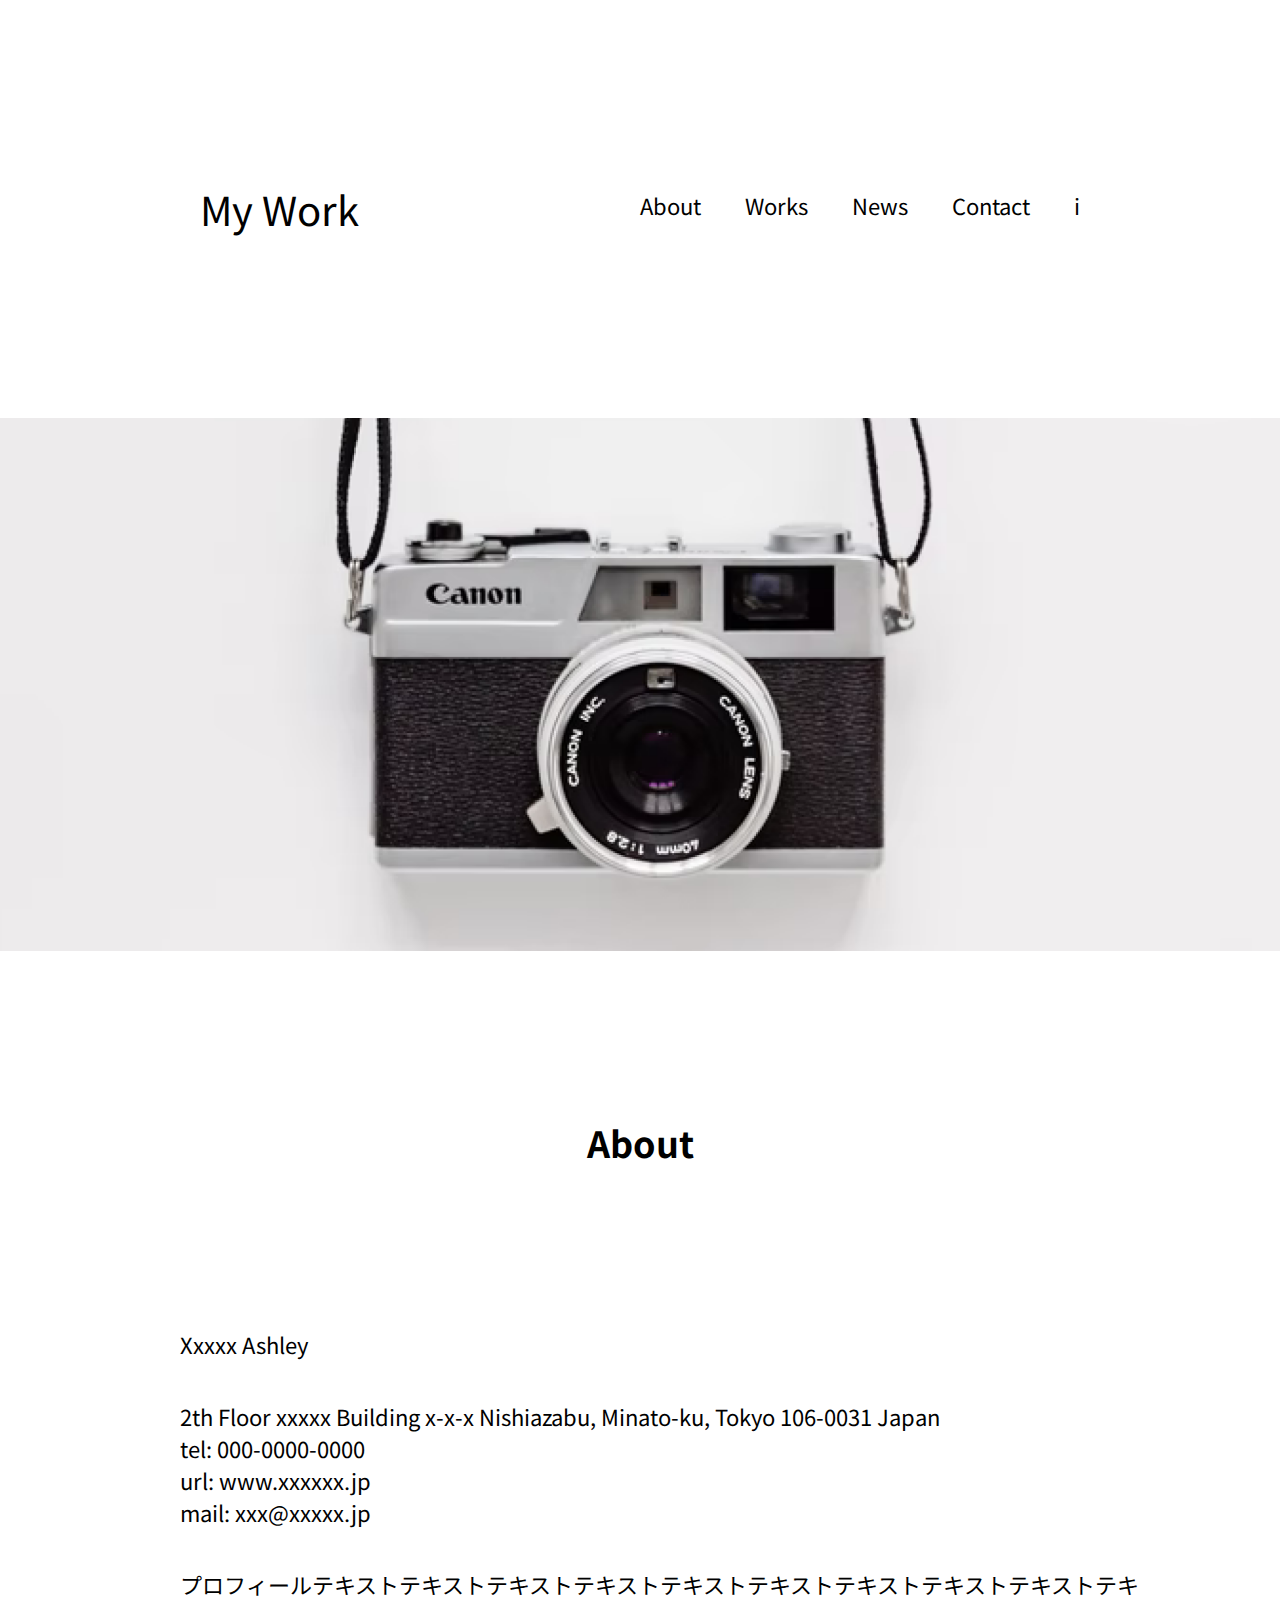
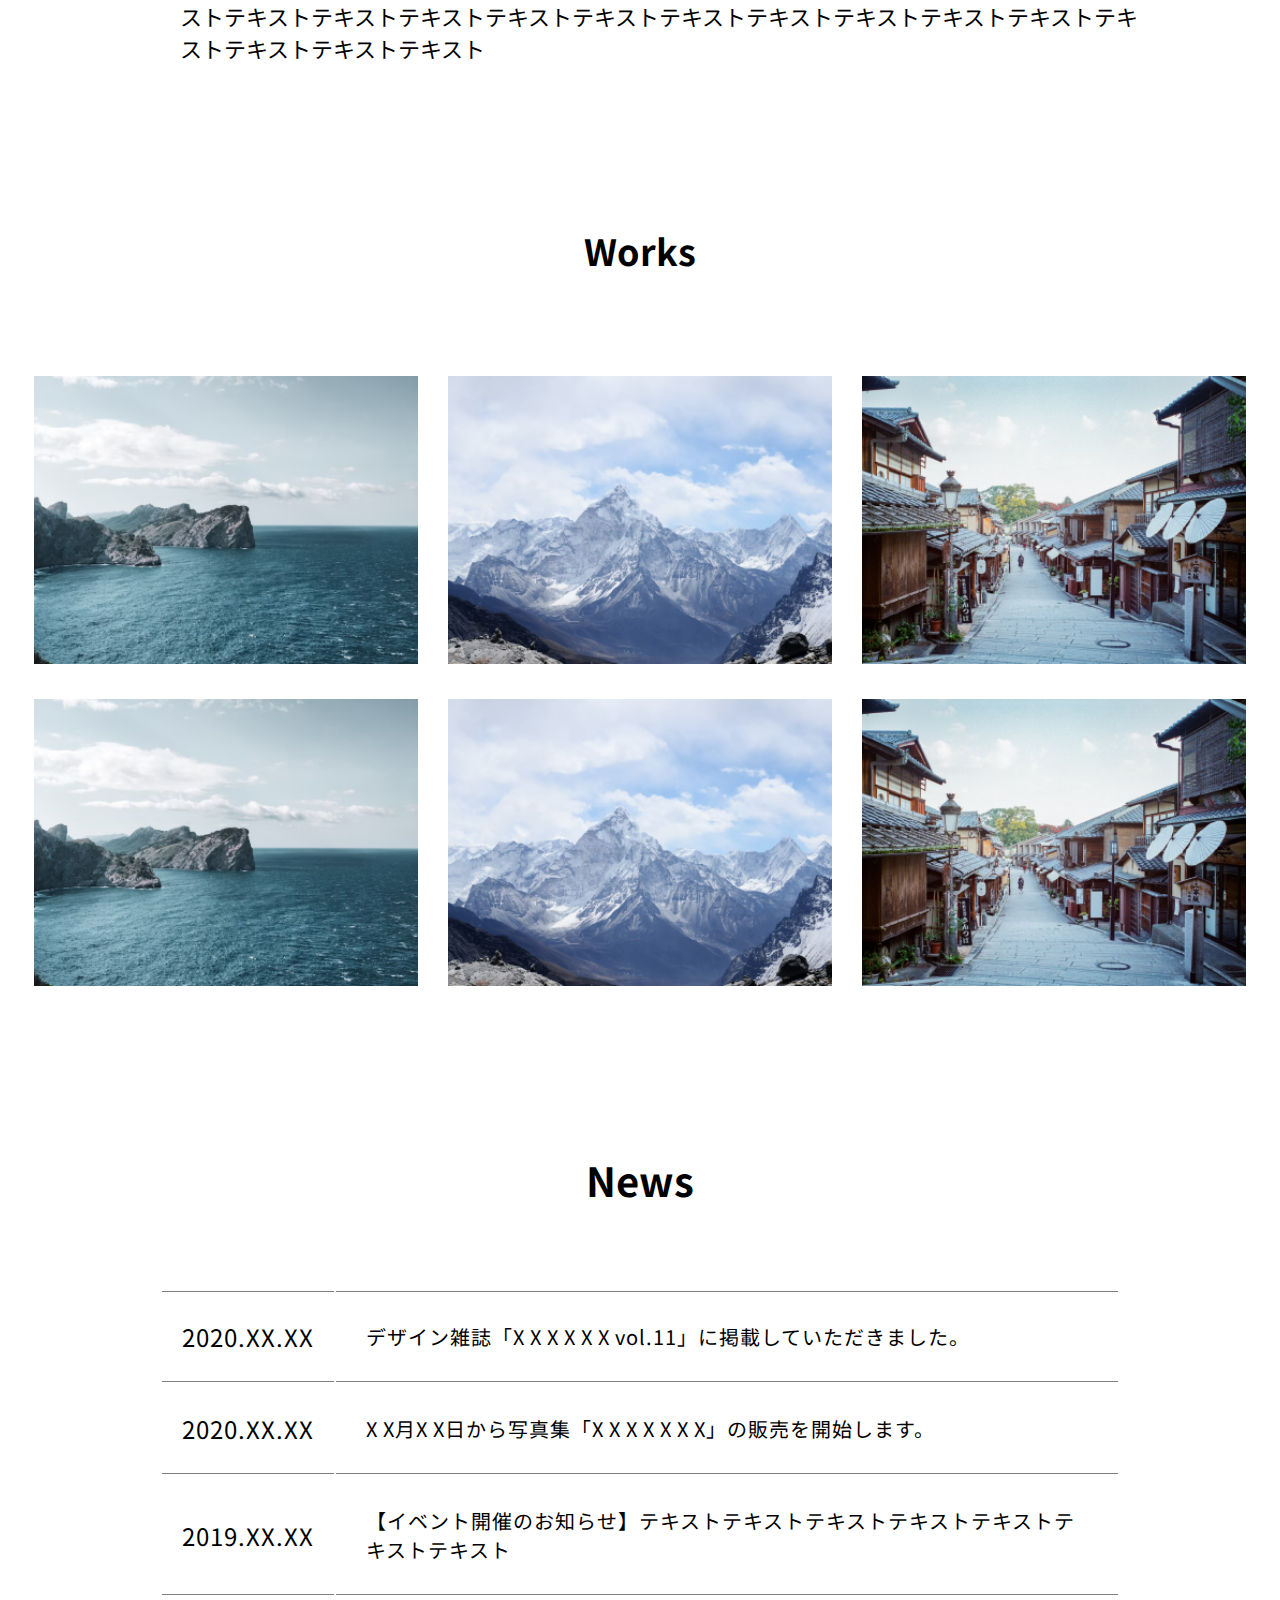
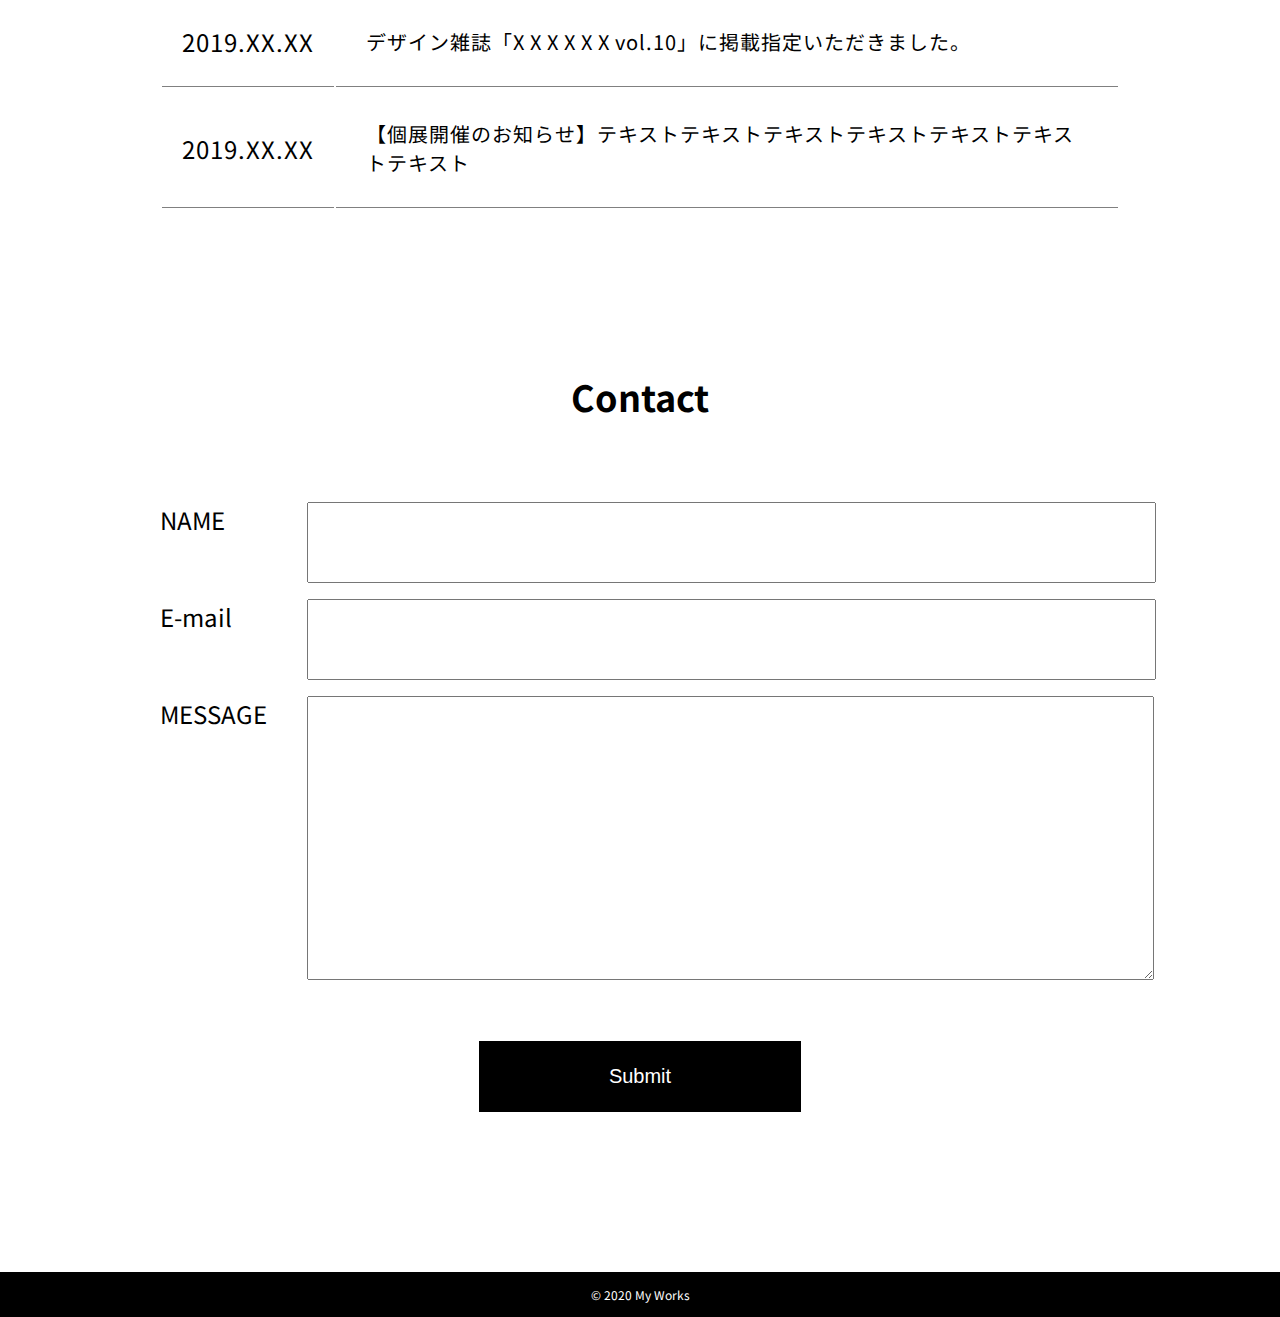
<file: My Work - Portfolio/index.html>
<!DOCTYPE html>
<html lang="ja">

<head>
  <meta charset="UTF-8">
  <meta name="viewport" content="width=device-width, initial-scale=1.0">
  <meta name="description" content="LPページ練習">
  <link rel="preconnect" href="https://fonts.googleapis.com">
  <link rel="preconnect" href="https://fonts.gstatic.com" crossorigin>
  <link href="https://fonts.googleapis.com/css2?family=Noto+Sans+JP:wght@100..900&display=swap" rel="stylesheet">
  <link rel="stylesheet" href="style.css">
  <title>My Work - Portfolio</title>
</head>

<body>

  <header>
    <nav>
      <div class="mywork">
        <a href="index.html">My Work</a>
      </div>
      <div class="menu">
        <a href="#about">About</a>
        <a href="#works">Works</a>
        <a href="#news">News</a>
        <a href="#contact">Contact</a>
        <a href="https://www.instagram.com/" target="_blank">
          i
        </a>
      </div>
    </nav>
  </header>

  <main>
    <article>
      <!-- メインビジュアル -->
      <div>
        <img src="images/main.png" alt="" class="main-pic">
      </div>

      <!-- About -->
      <h2 id="about">About</h2>
      <section class="about">
        <h3 class="name">Xxxxx Ashley</h3>
        <div class="address">
          <p>2th Floor xxxxx Building x-x-x Nishiazabu, Minato-ku, Tokyo 106-0031 Japan</p>
          <p>tel: 000-0000-0000</p>
          <p>url: www.xxxxxx.jp</p>
          <p>mail: xxx@xxxxx.jp</p>
        </div>
        <div class="text">
          <p>プロフィールテキストテキストテキストテキストテキストテキストテキストテキストテキストテキストテキストテキストテキストテキストテキストテキストテキストテキストテキストテキストテキストテキストテキストテキスト</p>
        </div>
      </section>

      <!-- Works -->
      <h2 id="works">Works</h2>
      <section class="works">
        <div class="item">
          <img src="images/works1.png" alt="日本海" class="works-pic">
        </div>
        <div class="item">
          <img src="images/works2.png" alt="御嶽山" class="works-pic">
        </div>
        <div class="item">
          <img src="images/works3.png" alt="京都の街並み" class="works-pic">
        </div>
        <div class="item">
          <img src="images/works1.png" alt="日本海" class="works-pic">
        </div>
        <div class="item">
          <img src="images/works2.png" alt="御嶽山" class="works-pic">
        </div>
        <div class="item">
          <img src="images/works3.png" alt="京都の街並み" class="works-pic">
        </div>
      </section>

      <!-- News -->
      <h2 id="news">News</h2>
      <section class="news">
        <table class="news-table">
          <tr>
            <th class="table-header-first">2020.XX.XX</th>
            <td class="cell-first">デザイン雑誌「X X X X X X vol.11」に掲載していただきました。</td>
          </tr>
          <tr>
            <th class="table-header">2020.XX.XX</th>
            <td class="cell">X X月X X日から写真集「X X X X X X X」の販売を開始します。</td>
          </tr>
          <tr>
            <th class="table-header">2019.XX.XX</th>
            <td class="cell">【イベント開催のお知らせ】テキストテキストテキストテキストテキストテキストテキスト</td>
          </tr>
          <tr>
            <th class="table-header">2019.XX.XX</th>
            <td class="cell">デザイン雑誌「X X X X X X vol.10」に掲載指定いただきました。</td>
          </tr>
          <tr>
            <th class="table-header">2019.XX.XX</th>
            <td class="cell">【個展開催のお知らせ】テキストテキストテキストテキストテキストテキストテキスト</td>
          </tr>
        </table>
      </section>

      <!-- Contact -->
      <h2 id="contact">Contact</h2>
      <section class="contact">
        <form>
          <div class="contact-container">
            <div class="contact-heading">
              <label class="contact-label">NAME</label>
            </div>
            <div class="text-area">
              <input type="text" name="name" class="contact-textbox">
            </div>
          </div>
          <div class="contact-container">
            <div class="contact-heading">
              <label class="contact-label">E-mail</label>
            </div>
            <div class="text-area">
              <input type="text" name="E-mail" class="contact-textbox">
            </div>
          </div>
          <div class="contact-container">
            <div class="contact-heading">
              <label class="contact-label">MESSAGE</label>
            </div>
            <div  class="text-area">
              <textarea class="contact-textarea" name="message"></textarea>
            </div>
          </div>
          </div>
          <input type="submit" alt="送信する" class="button">
        </form>
      </section>
    </article>
  </main>

  <!-- フッター -->
  <footer>
    <p>&copy; 2020 My Works</p>
  </footer>
</body>

</html>
</file>
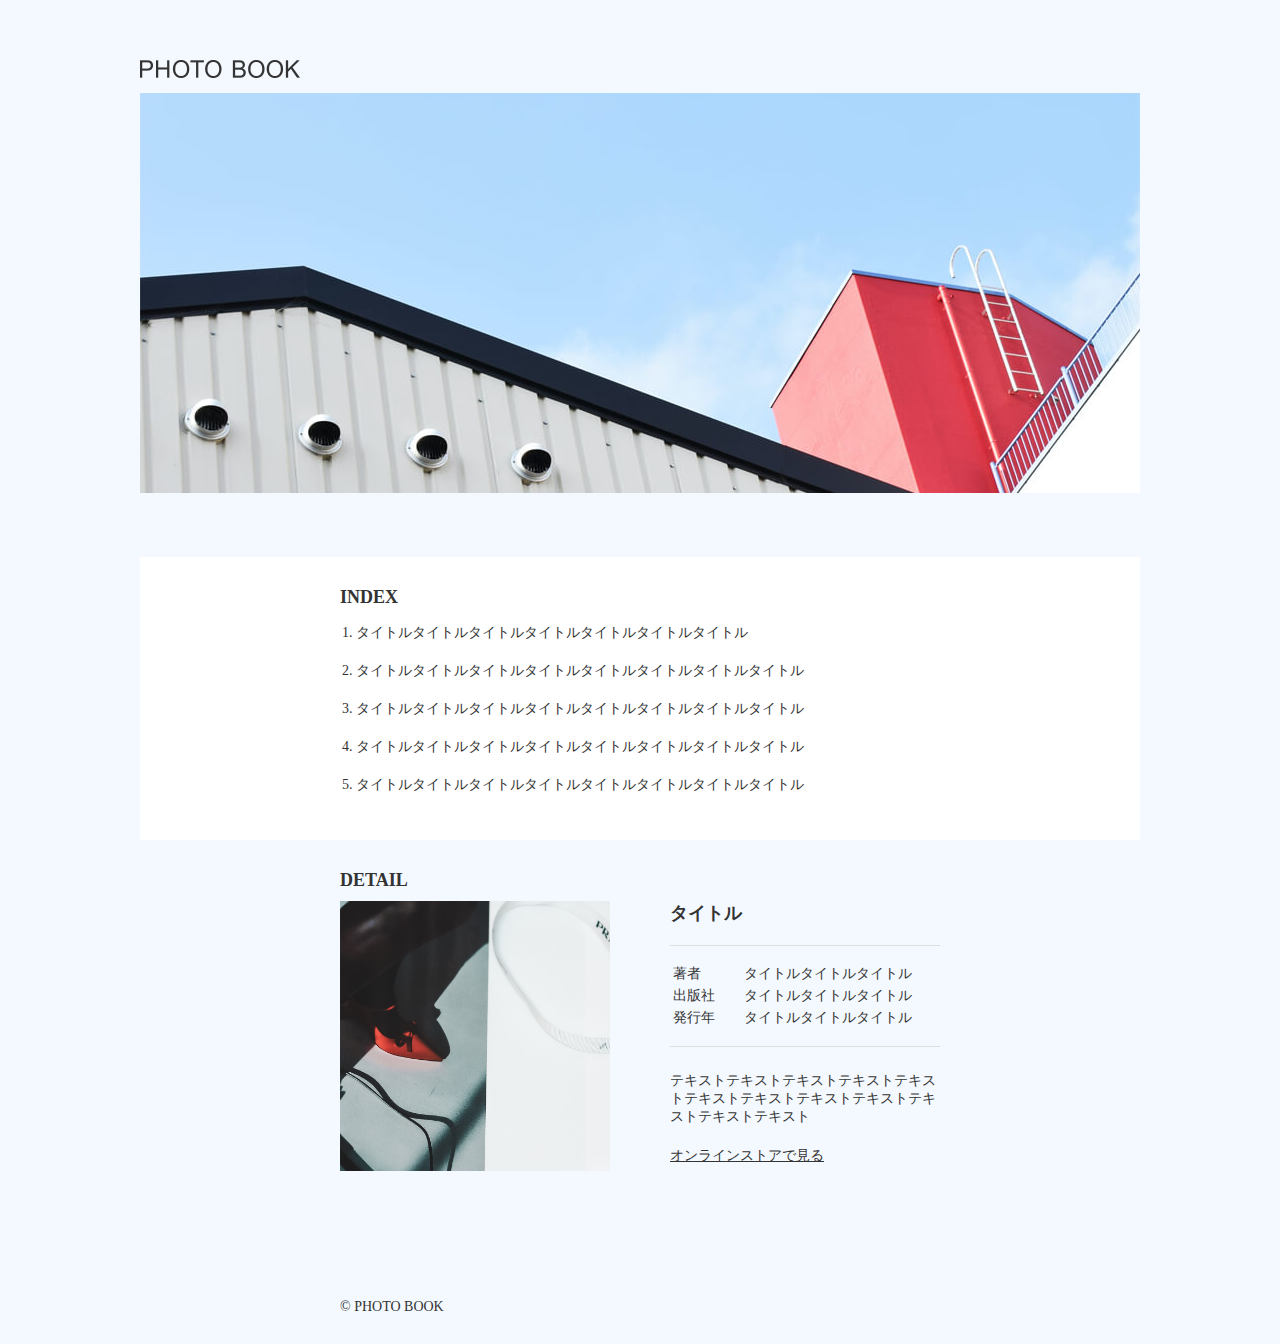
<file: portfolio5_Photobook/index.html>
<!DOCTYPE html>
<html lang="ja">

<head>
  <meta charset="UTF-8">
  <meta name="viewport" content="width=device-width, initial-scale=1.0">
  <link rel="stylesheet" href="style.css">
  <link rel="icon" href="img 2/favicon.ico">
  <title>PHOTO BOOK</title>

</head>

<body>

  <section>
    <header>
      <h1>
        <img src="img 2/logo.png" alt="ロゴ" class="logo">
      </h1>
    </header>

    <main>
      <div class="main-visual">
        <img src="img 2/mainvisual.jpg" alt="建物" class="main-pic">
      </div>

      <section id="index">
        <div class="index">
          <h2>INDEX</h2>
          <div class="list">
            <ol>
              <li>タイトルタイトルタイトルタイトルタイトルタイトルタイトル</li>
              <li>タイトルタイトルタイトルタイトルタイトルタイトルタイトルタイトル</li>
              <li>タイトルタイトルタイトルタイトルタイトルタイトルタイトルタイトル</li>
              <li>タイトルタイトルタイトルタイトルタイトルタイトルタイトルタイトル</li>
              <li>タイトルタイトルタイトルタイトルタイトルタイトルタイトルタイトル</li>
            </ol>
          </div>
        </div>
      </section>

      <section id="detail">
        <h2>DETAIL</h2>

        <div class="contents">
          <div class="contents-img">
            <img src="img 2/detail.jpg" alt="?">
          </div>
          <div class="contents-item">
            <h3>タイトル</h3>
            <table>
              <tr>
                <th>著者</th>
                <td>タイトルタイトルタイトル</td>
              </tr>
              <tr>
                <th>出版社</th>
                <td>タイトルタイトルタイトル</td>
              </tr>
              <tr>
                <th>発行年</th>
                <td>タイトルタイトルタイトル</td>
              </tr>
            </table>
            <p>テキストテキストテキストテキストテキストテキストテキストテキストテキストテキストテキストテキスト</p>
            <a href="#">オンラインストアで見る</a>
          </div>
        </div>

      </section>
    </main>

    <footer>
      <p>&copy; PHOTO BOOK</p>
    </footer>

  </section>
</body>

</html>
</file>
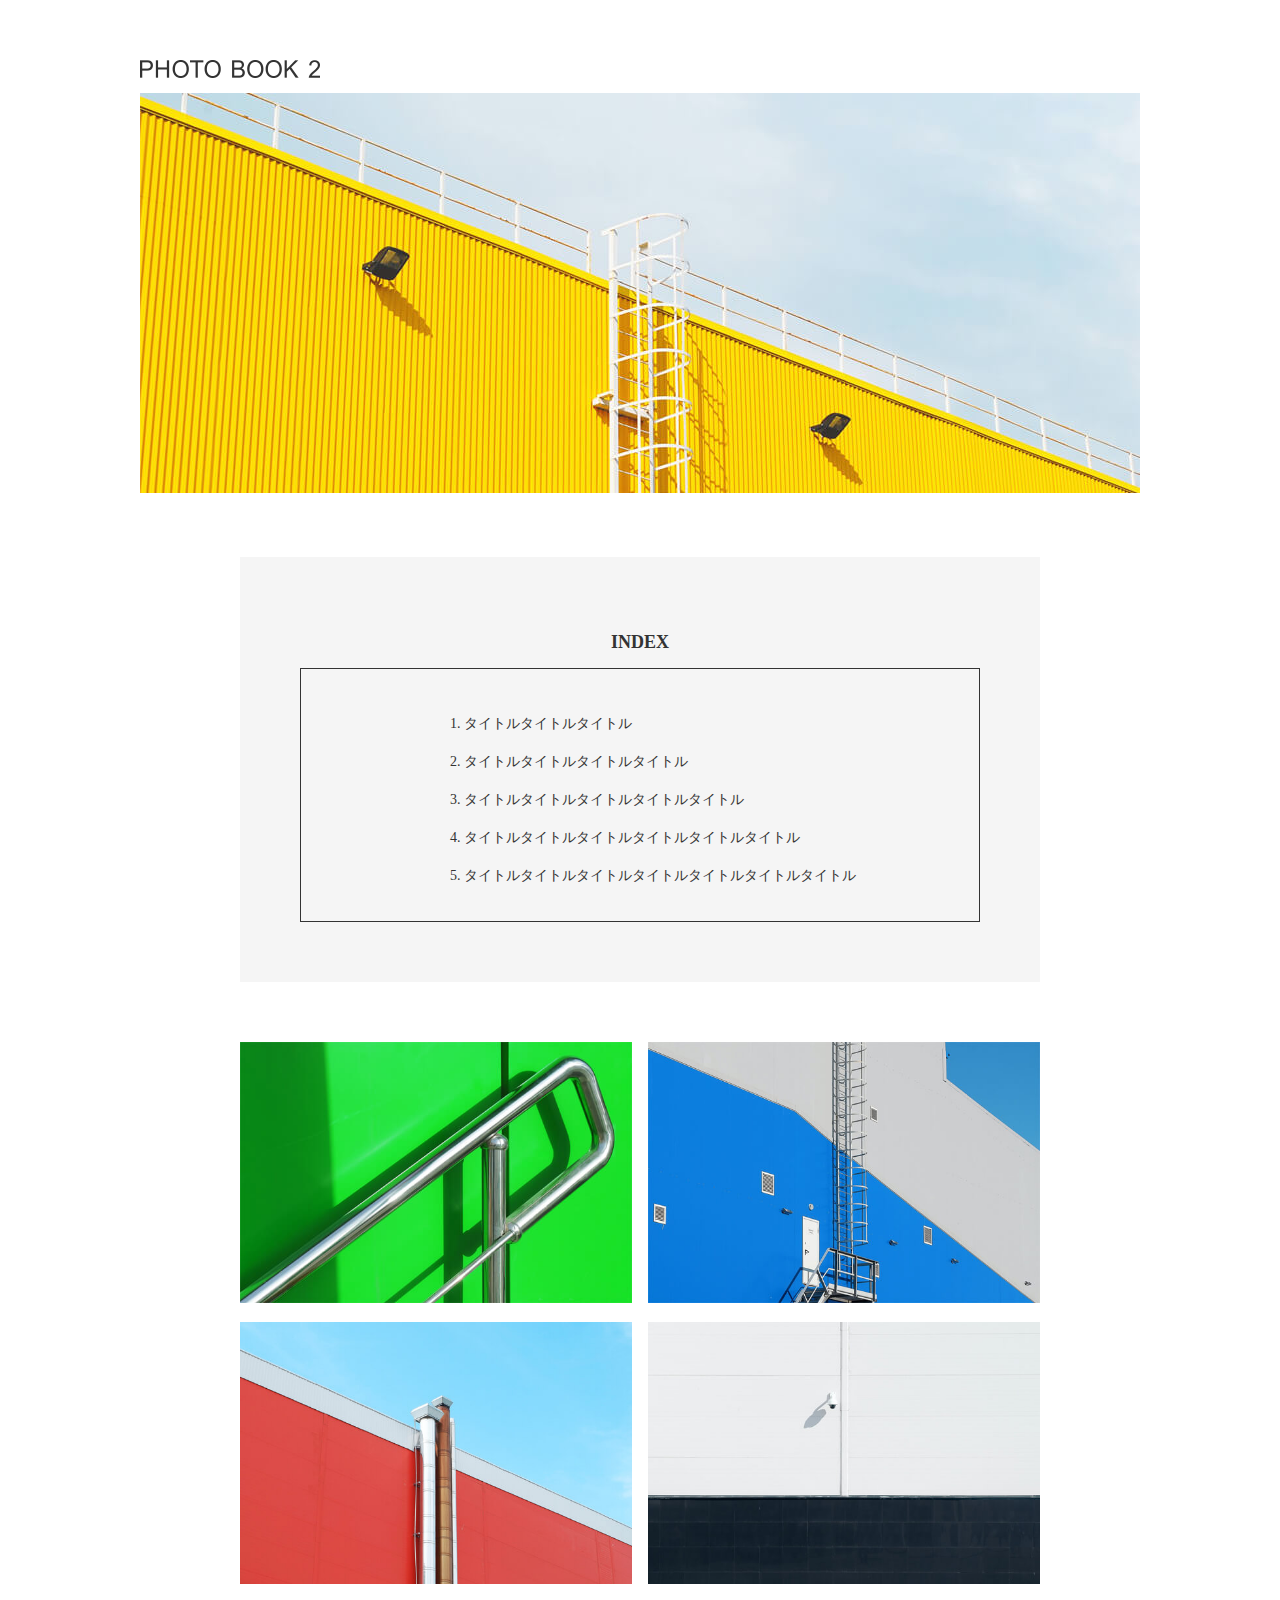
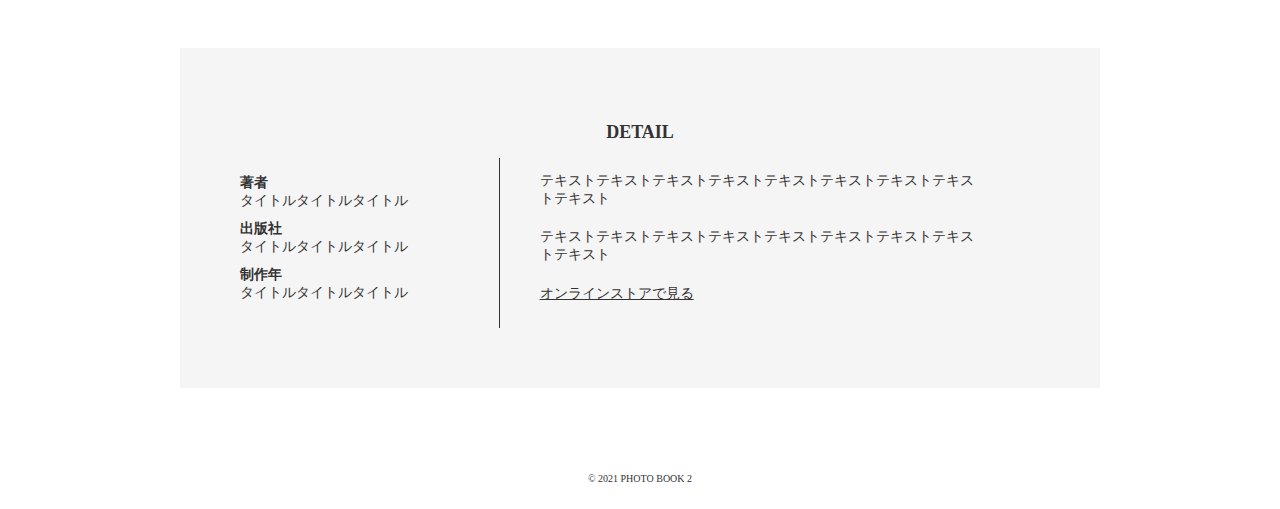
<file: Portfolio6_PhotoBook2/index.html>
<!DOCTYPE html>
<html lang="ja">

<head>
  <meta charset="UTF-8">
  <meta name="viewport" content="width=device-width, initial-scale=1.0">
  <title>PHOTO BOOK</title>
  <link rel="stylesheet" href="style.css">
  <link rel="icon" href="img 2/favicon.ico">
</head>

<body>

  <header id="header">
    <h1 class="site-title">
      <a href="index.html">
        <img src="img 2/logo.png" alt="ロゴ" class="logo" width="180">
      </a>
    </h1>
  </header>

  <main>
    <div id="mainvisual">
      <img src="img 2/mainvisual.jpg" alt="建造物" class="main-pic">
    </div>

    <div class="innner">
      <section id="index">
        <h2 class="section-title">INDEX</h2>
        <div class="title-list">
          <ol>
            <li>タイトルタイトルタイトル</li>
            <li>タイトルタイトルタイトルタイトル</li>
            <li>タイトルタイトルタイトルタイトルタイトル</li>
            <li>タイトルタイトルタイトルタイトルタイトルタイトル</li>
            <li>タイトルタイトルタイトルタイトルタイトルタイトルタイトル</li>
          </ol>
        </div>
      </section>

      <section id="photo">
        <ul>
          <li>
            <img src="img 2/photo1.jpg" alt="写真" class="photo">
          </li>
          <li>
            <img src="img 2/photo2.jpg" alt="写真" class="photo">
          </li>
          <li>
            <img src="img 2/photo3.jpg" alt="写真" class="photo">
          </li>
          <li>
            <img src="img 2/photo4.jpg" alt="写真" class="photo">
          </li>
        </ul>
      </section>

      <section id="detail">
        <h2 class="section-title">DETAIL</h2>
        <div class="flex-container">
          <dl class="flex-item1">
            <dt>著者</dt>
            <dd>タイトルタイトルタイトル</dd>
            <dt>出版社</dt>
            <dd>タイトルタイトルタイトル</dd>
            <dt>制作年</dt>
            <dd>タイトルタイトルタイトル</dd>
          </dl>
          <div class="flex-item2">
            <p>テキストテキストテキストテキストテキストテキストテキストテキストテキスト</p>
            <p>テキストテキストテキストテキストテキストテキストテキストテキストテキスト</p>
            <a href="#">オンラインストアで見る</a>
          </div>
        </div>
      </section>
    </div>
  </main>

  <footer>
    <p>&copy; 2021 PHOTO BOOK 2</p>
  </footer>

</body>

</html>
</file>
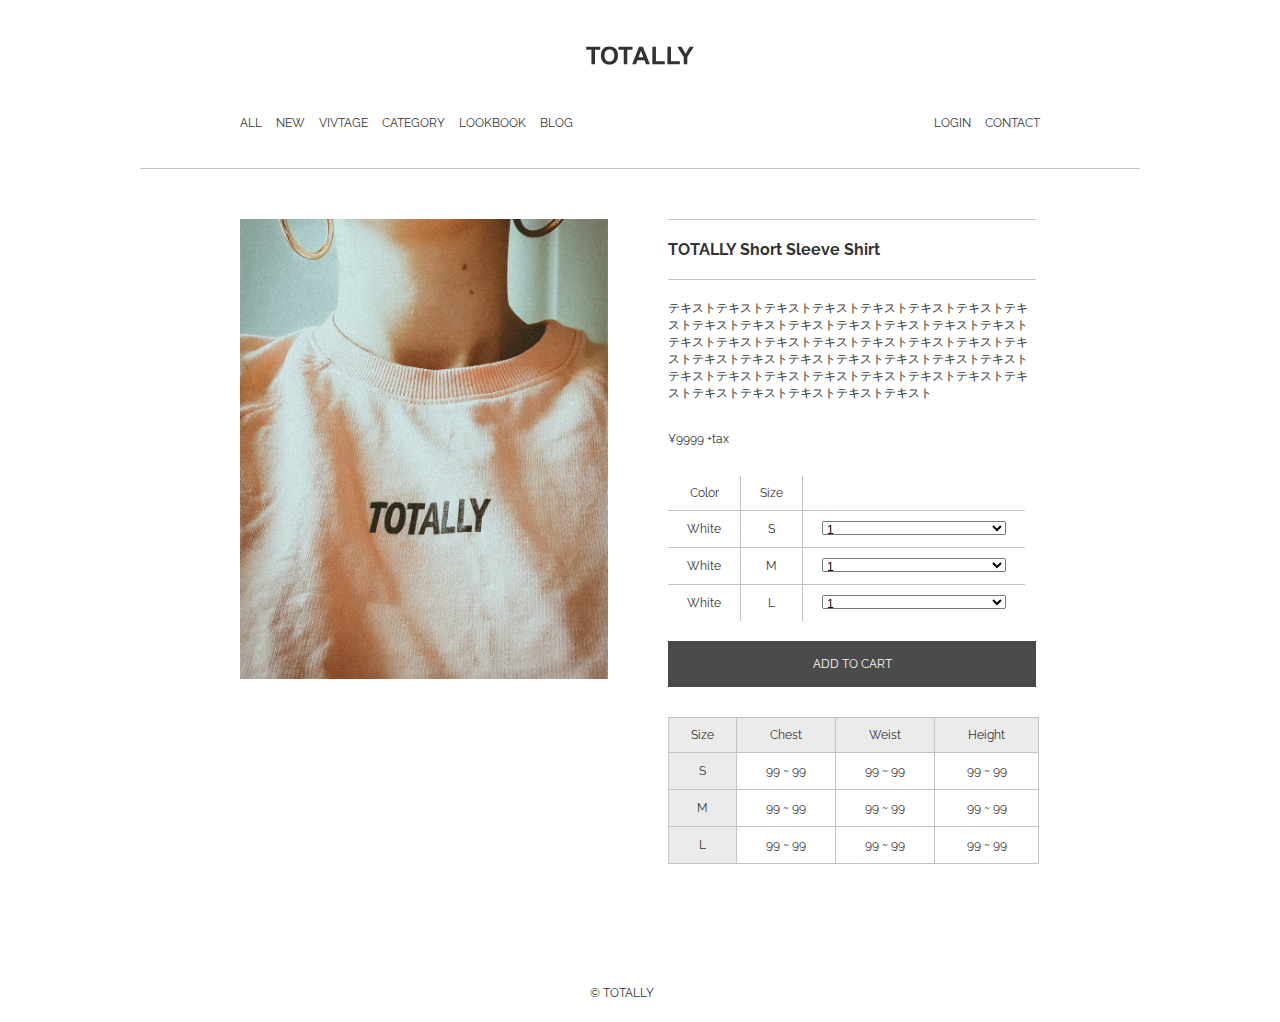
<file: Portfolio7_TOTALLY/index.html>
<!DOCTYPE html>
<html lang="ja">

<head>
  <meta charset="UTF-8">
  <meta name="viewport" content="width=device-width, initial-scale=1.0">
  <meta name="description" content="アパレルブランドのECサイト">
  <link rel="preconnect" href="https://fonts.googleapis.com">
  <link rel="preconnect" href="https://fonts.gstatic.com" crossorigin>
  <link href="https://fonts.googleapis.com/css2?family=Raleway:ital,wght@0,100..900;1,100..900&display=swap"
    rel="stylesheet">
  <!-- <link rel="stylesheet" href="https://unpkg.com/ress/dist/ress.min.css" /> -->
  <link rel="stylesheet" href="style.css">
  <link rel="icon" href="img/favicon.ico">
  <title>TOTALLY</title>
</head>

<body>
  <header id="header">
    <div class="header-logo">
      <img src="img/logo.svg" alt="TOTALLY" width="109" height="19">
    </div>
    <nav class="nav">
      <ul class="nav-left">
        <li>ALL</li>
        <li>NEW</li>
        <li>VIVTAGE</li>
        <li>CATEGORY</li>
        <li>LOOKBOOK</li>
        <li>BLOG</li>
      </ul>
      <ul class="nav-right">
        <li>LOGIN</li>
        <li>CONTACT</li>
      </ul>
    </nav>
  </header>

  <main>
    <div id="item">
      <div class="item-img">
        <img src="img/item.jpg" alt="Tシャツ">
      </div>
      <div class="item-box">
        <h1 class="title">TOTALLY Short Sleeve Shirt</h1>
        <p class="text">
          テキストテキストテキストテキストテキストテキストテキストテキストテキストテキストテキストテキストテキストテキストテキストテキストテキストテキストテキストテキストテキストテキストテキストテキストテキストテキストテキストテキストテキストテキストテキストテキストテキストテキストテキストテキストテキストテキストテキストテキストテキストテキストテキスト
        </p>
        <p class="price">¥9999 +tax</p>
        <table class="list">
          <thead>
            <tr>
              <th>Color</th>
              <th>Size</th>
              <th></th>
            </tr>
          </thead>
          <tbody>
            <tr>
              <td>White</td>
              <td>S</td>
              <td>
                <form>
                  <select>
                    <option>1</option>
                    <option>2</option>
                    <option>3</option>
                  </select>
                </form>
              </td>
            </tr>
            <tr>
              <td>White</td>
              <td>M</td>
              <td>
                <form>
                  <select>
                    <option>1</option>
                    <option>2</option>
                    <option>3</option>
                  </select>
                </form>
              </td>
            </tr>
            <tr>
              <td>White</td>
              <td>L</td>
              <td>
                <form>
                  <select>
                    <option>1</option>
                    <option>2</option>
                    <option>3</option>
                  </select>
                </form>
              </td>
            </tr>
          </tbody>
        </table>
        <div class="cart">
          <a>ADD TO CART</a>
        </div>
        <table class="size-table">
          <thead>
          <tbody>
            <tr>
              <th class="size-list">Size</th>
              <th class="size">Chest</th>
              <th class="size">Weist</th>
              <th class="size">Height</th>
            </tr>
            </thead>
            <tr>
              <td class="small">S</td>
              <td>99 ~ 99</td>
              <td>99 ~ 99</td>
              <td>99 ~ 99</td>
            </tr>
            <tr>
              <td class="middle">M</td>
              <td>99 ~ 99</td>
              <td>99 ~ 99</td>
              <td>99 ~ 99</td>
            </tr>
            <tr>
              <td class="large">L</td>
              <td>99 ~ 99</td>
              <td>99 ~ 99</td>
              <td>99 ~ 99</td>
            </tr>
          </tbody>
        </table>
      </div>
    </div>
  </main>

  <footer>
    <p>&copy; TOTALLY</p>
  </footer>
</body>

</html>
</file>
<file: My Work - Portfolio/style.css>
/* PC,SP共通スタイル */

body {
  font-family: "Hiragino Kaku Gothic ProN", "Noto Sans JP", sans-serif;
  font-optical-sizing: auto;
  font-style: normal;
  margin: 0;
  padding: 0;
}

img {
  margin: 0 auto;
  width: 100%;
}

/* PC用スタイル */
@media (min-width: 768px) {

  /* ナビゲーションメニュー */
  nav {
    display: flex;
    flex-wrap: wrap;
    justify-content: space-between;
    margin: 20px auto;
    max-width: 960px;
  }

  nav a {
    text-decoration: none;
    color: #000;
  }

  .mywork {
    font-size: 40px;
    margin-left: 40px;
  }

  .menu {
    margin: 0 20px;
  }

  .menu a {
    font-size: 22px;
    margin: 20px;
    line-height: 50px;
  }

  .menu a:hover {
    opacity: 0.7;
  }

  header {
    margin: 180px 0;
  }

  /* メインビジュアル */

  .main-pic {
    width: 100%;
  }

  /* About */

  #about {
    font-size: 36px;
    text-align: center;
    margin: 160px 0;
  }

  .about {
    margin: 0 auto;
    padding: 0 0 0 40px;
    max-width: 960px;
  }

  .name {
    font-weight: normal;
    font-size: 22px;
  }

  .address {
    margin: 40px 0;
    font-size: 22px;
  }

  .address p {
    margin: 0;
  }

  .text {
    font-size: 22px;
  }

  /* Works */

  #works {
    font-size: 36px;
    text-align: center;
    margin: 160px 0 100px 0;
  }

  .works {
    width: 100%;
    display: flex;
    justify-content: center;
    flex-wrap: wrap;
    margin: 0 auto;
    max-width: 1300px;
    gap: 30px;
  }

  .item {
    width: 30%;
  }

  /* News */

  #news {
    font-size: 40px;
    text-align: center;
    margin: 160px auto 80px auto;
  }

  .news {
    margin: 0 auto;
    letter-spacing: 1px;
    max-width: 960px;
  }

  .news-table {
    width: 100%;
  }

  .table-header {
    font-size: 24px;
    font-weight: normal;
    text-align: left;
    padding: 20px;
    border-bottom: 1px solid gray;
    /* width: 100%; */
  }

  .table-header-first {
    font-size: 24px;
    font-weight: normal;
    text-align: left;
    padding: 20px;
    border-bottom: 1px solid gray;
    border-top: 1px solid gray;
  }

  .cell {
    font-size: 20px;
    padding: 30px;
    border-bottom: 1px solid gray;
  }

  .cell-first {
    font-size: 20px;
    padding: 30px;
    border-bottom: 1px solid gray;
    border-top: 1px solid gray;
  }

  /* Contact */

  #contact {
    font-size: 36px;
    text-align: center;
    margin: 160px auto 80px auto;
    max-width: 960px;
  }

  .contact {
    max-width: 960px;
    margin: 0 auto;
    padding: 0 40px;
  }

  .contact-container {
    display: flex;
    padding-bottom: 16px;
  }

  .contact-heading {
    font-size: 24px;
    width: 150px;
  }

  .text-area {
    width: 830px;
  }

  .contact-textbox {
    font-size: 24px;
    padding: 16px;
    height: 45px;
    width: 100%;
    outline: none;
  }

  .contact-textarea {
    font-size: 24px;
    padding: 16px;
    height: 250px;
    width: 100%;
    outline: none;
  }

  /* 送信ボタン */

  .button {
    color: #fff;
    font-size: 20px;
    background: #000;
    padding: 24px 130px;
    border: none;
    margin: 40px auto;
    display: block;
  }

  /* フッター */
  footer {
    text-align: center;
    color: #fff;
    font-size: 12px;
    background: #000;
    padding: 2px;
    margin-top: 160px;
  }
}

/* SP表示 */

@media (max-width: 767px) {

  /* ナビゲーションメニュー */
  nav {
    margin: 20px auto;
    text-align: center;
  }

  nav a {
    text-decoration: none;
    color: #000;
  }

  .mywork {
    font-size: 40px;
  }

  .menu {
    margin: 16px;
  }

  .menu a {
    font-size: 20px;
    padding: 0 14px;
  }

  .menu a:hover {
    opacity: 0.7;
  }

  /* about */

  #about {
    font-size: 36px;
    text-align: center;
    margin-top: 120px;
    margin-bottom: 48px;
  }

  .about {
    margin: 0 20px;
  }

  .name {
    font-weight: normal;
    font-size: 22px;
    margin-bottom: 42px;
  }

  .address p {
    font-size: 22px;
    margin: 0;
  }

  .text {
    font-size: 22px;
    margin-top: 42px;
  }

  /* works */

  #works {
    font-size: 36px;
    text-align: center;
    margin-top: 120px;
  }

  .item {
    padding: 24px;
  }

  /* News */

  #news {
    font-size: 36px;
    text-align: center;
    margin-top: 120px;
    margin-bottom: 60px;
  }

  .news {
    letter-spacing: 1px;
    margin: 0 40px;
  }

  .table-header {
    text-align: left;
    font-weight: normal;
    font-size: 22px;
    padding-top: 24px;
  }

  .table-header-first {
    text-align: left;
    font-weight: normal;
    font-size: 22px;
    padding-top: 24px;
    border-top: 1px solid gray;
  }

  .cell {
    font-size: 22px;
    padding-bottom: 24px;
    border-bottom: 1px solid gray;
  }

  .cell-first {
    font-size: 22px;
    padding-bottom: 24px;
    border-bottom: 1px solid gray;
  }

  .news-table th,
  .news-table td {
    width: 100%;
    display: block;
  }

  /* contact */

  #contact {
    font-size: 36px;
    text-align: center;
    margin-top: 90px;
    margin-bottom: 60px;
  }

  .contact {
    margin: 0 20px;
  }

  .contact-label {
    font-size: 22px;
  }

  .contact-container {
    margin-bottom: 16px;
    padding:0 40px 0 20px;
  }

  .contact-textbox {
    width: 100%;
    height: 27px;
    font-size: 22px;
    padding: 16px;
    outline: none;
  }

  .contact-textarea {
    width: 100%;
    height: 200px;
    font-size: 22px;
    padding: 16px;
    outline: none;
  }

  /* 送信ボタン */
  .button {
    color: #fff;
    font-size: 20px;
    background: #000;
    padding: 24px 130px;
    border: none;
    margin: 40px auto;
    display: block;
  }

   /* フッター */
   footer {
    text-align: center;
    color: #fff;
    font-size: 12px;
    background: #000;
    padding: 2px;
    margin-top: 120px;
  }
}
</file>
<file: portfolio5_Photobook/style.css>
@charset "utf-8";

/*-------------------------------
common
--------------------------------*/

body {
  margin: 0;
  padding: 0 1%;
  font-family: "Hiragino Kaku Gothic ProN";
  background-color: #f4f9ff;
}

h1 {
  font-size: 0;
}

h2 {
  font-size: 18px;
  color: #333333;
  margin: 0 0 10px 0;
}

h3 {
  font-size: 18px;
  color: #333333;
  margin: 0 0 20px 0;
}

p,
li,
th,
td,
a {
  font-size: 14px;
  color: #333333;
  font-weight: normal;
}


img {
  width: 100%;
}

/*-------------------------------
Header
--------------------------------*/

header {
  max-width: 1000px;
  margin: 0 auto;

}

.logo {
  width: 160px;
  margin-top: 60px;
  margin-bottom: 15px;
}

/*-------------------------------
Main Visual
--------------------------------*/

.main-visual {
  max-width: 1000px;
  margin: 0 auto 60px auto;
}

/*-------------------------------
Index
--------------------------------*/

#index {
  max-width: 1000px;
  margin: 0 auto;
  padding: 30px 0;
  background-color: #fff;
}

.index {
  max-width: 600px;
  margin: 0 auto;
}

ol {
  padding-left: 16px;
}

li {
  padding-bottom: 20px;
}

li:last-child {
  padding-bottom: 0;
}

/*-------------------------------
Detail
--------------------------------*/

#detail {
  max-width: 600px;
  margin: 0 auto;
  padding: 30px 0;
}

.contents {
  display: flex;
  gap: 60px;
}

.contents-img {
  width: 100%;
}

.contents-item {
  width: 100%;
}

table {
  display: flex;
  border-top: 1px solid #dedede;
  border-bottom: 1px solid #dedede;
  padding: 16px 0;
}

th {
  text-align: left;
}

td {
  padding-left: 26px;
}

.contents-item p {
  margin: 25px 0 20px 0;
}

.contents a:hover {
  opacity: 0.7;
}

/*-------------------------------
Footer
--------------------------------*/

footer {
  max-width: 600px;
  margin: 0 auto;
  padding: 80px 0 15px 0;
}


/*-------------------------------
SP
--------------------------------*/

@media (max-width: 600px) {

/*-------------------------------
Index
--------------------------------*/

.index {
  padding:0 30px;
}

.index h2 {
  margin-bottom: 10px;
}

/*-------------------------------
Detail
--------------------------------*/

#detail {
  padding:60px 40px;
}

.contents {
  flex-direction: column;
  gap: 25px;
}

/*-------------------------------
Footer
--------------------------------*/

footer {
  padding: 85px 40px 15px;
}

}
</file>
<file: Portfolio6_PhotoBook2/style.css>
@charset "utf-8";

/*--------------------------------
common
---------------------------------*/

body {
  margin: 0;
  font-family: "Hiragino Kaku Gothic ProN";
  color: #333333;
}

section {
  max-width: 800px;
  margin: 0 auto;
}

/*--------------------------------
Header
---------------------------------*/

#header {
  max-width: 1000px;
  margin: 60px auto 15px auto;
  padding: 0 1%;
}

.site-title {
  font-size: 0;
}

.logo {
  width: 180px;
  height: 18px;
}

/*--------------------------------
Mainvisual
---------------------------------*/

#mainvisual {
  max-width: 1000px;
  margin: 0 auto;
}

/*--------------------------------
Index
---------------------------------*/

#index {
  background-color: #f5f5f5;
  padding-top: 60px;
  padding-bottom: 60px;
  margin: 60px auto;
}

.section-title {
  text-align: center;
  font-size: 18px;
}

.title-list {
  display: flex;
  align-items: center;
  flex-direction: column;
  margin: 0 60px;
  border: 1px solid #333333;
}

.title-list li {
  margin-bottom: 20px;
  font-size: 14px;
}

.title-list li:first-child {
  margin-top: 30px;
}

/*--------------------------------
Photo
---------------------------------*/

#photo ul {
  display: flex;
  flex-wrap: wrap;
  padding: 0;
}

#photo img {
  width: 100%;
}

#photo li {
  list-style: none;
  width: calc((100% / 2) - 8px);
}

ul {
  gap: 15px 16px;
}

/*--------------------------------
Detail
---------------------------------*/

#detail {
  background-color: #f5f5f5;
  padding: 60px;
  margin-top: 60px;
}

.flex-container {
  display: flex;
}

.flex-item1 {
  width: 37%;
}

.flex-item1 dt {
  font-size: 14px;
  font-weight: bold;
}

.flex-item1 dd {
  margin-left: 0;
  margin-bottom: 10px;
  font-size: 14px;
}

.flex-item2 {
  width: 63%;
  padding: 0 60px 0 40px;
  border-left: 1px solid #333;
}

.flex-item2 p {
  font-size: 14px;
  margin-bottom: 20px;
}

.flex-item2 a {
  color: #333;
  font-size: 14px;
}

/*--------------------------------
Footer
---------------------------------*/

footer {
  text-align: center;
}

footer p {
  font-size: 10px;
  padding: 75px 0 15px 0;
}

/*--------------------------------
SP
---------------------------------*/

@media (max-width: 800px) {

.main-pic {
  width: 100%;
}

.innner {
  padding: 0 20px;
  margin: 0 auto;
}
/*--------------------------------
Index
---------------------------------*/

#index {
  margin: 60px auto;
  padding: 40px 20px;
}

.section-title {
  margin: 0;
}

.title-list {
  margin: 0 auto;
}

/*--------------------------------
Photo
---------------------------------*/

#photo ul {
  flex-direction: column;
}

#photo li {
  width: 100%;
}

/*--------------------------------
Detail
---------------------------------*/

#detail {
  padding: 40px 20px;
}

.flex-container {
  flex-direction: column;
}

.flex-item1 {
  width: 100%;
  text-align: left;
}

.flex-item2 {
  width: 100%;
  border-top: 1px solid #000;
  border-left: none;
  padding: 0;
}

}
</file>
<file: Portfolio7_TOTALLY/style.css>
/*----------------------------------
Common
-----------------------------------*/

body {
  font-family: "Raleway", sans-serif;
  font-optical-sizing: auto;
  font-style: normal;
  font-size: 12px;
  color: #333;
  max-width: 1000px;
  margin: 0 auto;
  padding: 0;
}

img {
  width: 100%;
}

th {
  font-weight: normal;
}

ul {
  list-style: none;
}

/*----------------------------------
Header
-----------------------------------*/

#header {
  padding: 46px 0 26px 0;
  border-bottom: 1px solid #c3c3c3;
  margin-bottom: 50px;

}

.nav {
  display: flex;
  justify-content: space-between;
  max-width: 800px;
  margin: 36px auto 0 auto;
}

ul {
  display: flex;
}

.nav-left {
  padding: 0;
}

.nav-left li {
  margin-right: 14px;
}

.nav-right li {
  margin-left: 14px;
}

/*----------------------------------
Main
-----------------------------------*/

main {
  max-width: 800px;
  margin: 0 auto;
}

#item {
  display: flex;
  gap: 60px;
}

.item-img {
  width: 46%;
}

.item-box {
  width: 46%;
}

.title {
  font-size: 16px;
  padding: 20px 0;
  border-top: 1px solid #c3c3c3;
  border-bottom: 1px solid #c3c3c3;
  margin-top: 0;
  margin-bottom: 20px;
}

.text {
  margin-top: 0;
  margin-bottom: 30px;
}

.price {
  margin-top: 0;
  margin-bottom: 30px;
}

.list {
  border-collapse: collapse;
  border-spacing: 0;
  margin-bottom: 20px;
}

.list th {
  padding: 10px 19px;
  border-right: 1px solid #c3c3c3;
}

.list td {
  text-align: center;
  padding: 10px 19px;
  border-top: 1px solid #c3c3c3;
  border-right: 1px solid #c3c3c3;
}

.list th:last-child {
  border-right: none;
}

.list td:last-child {
  border-right: none;
}

select {
  width: 184px;
  height: 14px;
  font-size: 12px;
}

thead {
  border-bottom: 1px solid #c3c3c3;
}

.cart {
  text-align: center;
  color: #fff;
  background-color: #4b4b4b;
  padding: 16px 0;
  margin-bottom: 30px;
}

.size-list {
  padding: 10px 22px;
  background: #ecebeb;
  border-left: 1px solid #c3c3c3;
}

.size {
  padding: 10px 33px;
  background: #ecebeb;
  border-left: 1px solid #c3c3c3;

}

.size-table {
  border-collapse: collapse;
  border-spacing: 0;
}

.size-table th {
  border: 1px solid #c3c3c3;
}

.size-table td {
  height: 34px;
  text-align: center;
  border: 1px solid #c3c3c3;
}

.small,
.middle,
.large {
  background-color: #ecebeb;
}

/*----------------------------------
Footer
-----------------------------------*/

footer {
  max-width: 100px;
  margin: 0 auto;
}

footer p {
  padding: 110px 0 10px 0;
}

/*----------------------------------
SP
-----------------------------------*/

@media (max-width: 896px) {

  #header {
    padding: 36px 0 0;
    margin: 0 auto;
    border: none;
  }

  .header-logo {
    margin-bottom: 26px;
  }

  .nav {
    margin: 0 0 16px;
    padding: 0 16px;
  }

  main {
    max-width: 800px;
    margin: 0 auto;
    padding: 0 16px;
  }

  #item {
    flex-direction: column;
    width: 100%;
  }

  .item-img {
    width: 100%;
  }

  .item-box {
    width: 100%;
  }

  .list {
    width: 100%;
  }

  .size-table {
    width: 100%;
  }

}
</file>
